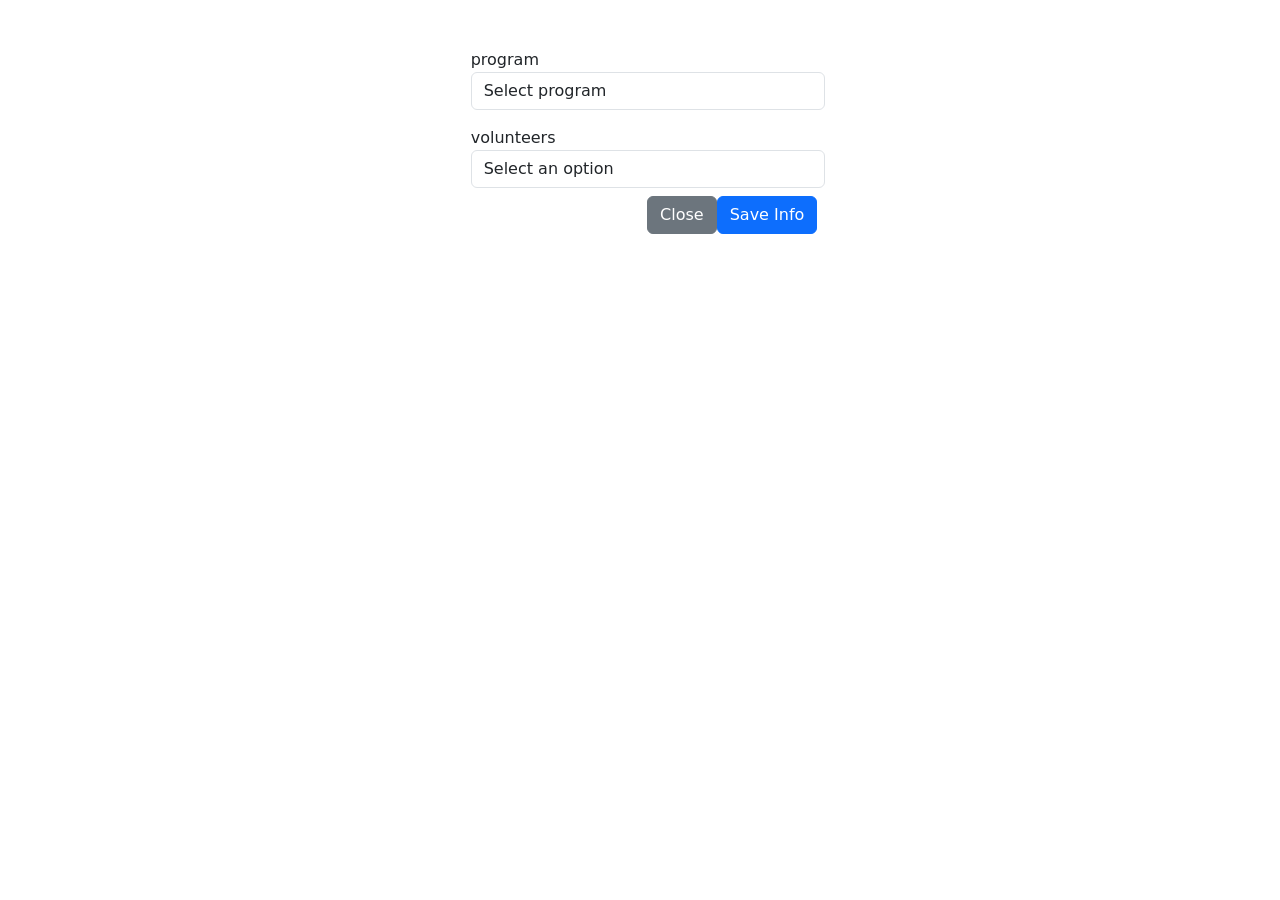
<file: SideScription/applay.html>
<!DOCTYPE html>
<html lang="en">
<head>
    <meta charset="UTF-8">
    <meta name="viewport" content="width=device-width, initial-scale=1.0">
    <title>applay</title>
    <link href="https://cdn.jsdelivr.net/npm/bootstrap@5.0.2/dist/css/bootstrap.min.css" rel="stylesheet" integrity="sha384-EVSTQN3/azprG1Anm3QDgpJLIm9Nao0Yz1ztcQTwFspd3yD65VohhpuuCOmLASjC" crossorigin="anonymous">
    <link rel="stylesheet" href="https://stackpath.bootstrapcdn.com/font-awesome/4.7.0/css/font-awesome.min.css">
</head>
<body>
    
    <div class="row">
        <div class="col-lg-4 m-auto p-4">
            <form id="applayform" class="p-3 apply">
                <input type="hidden" name="update_id" id="update_id">
                <div class="row">
                   
                    <div class="col-sm-12 m-2">
                        <div class="form-group">
                        <label for="">program</label>
        
                        <select name="program_id" id="program_id" class="form-control" required>
                        <!-- <option value="0">select program</option> -->
                        <option disabled selected value>Select program</option>
                        </select>
                        </div>
        
                    </div>
                    <div class="col-sm-12 m-2">
                        <div class="form-group">
                        <label for="">volunteers</label>
        
                        <select name="volunteers_id" id="volunteers_id" class="form-control" required>
                        <option disabled selected value>Select an option</option>
                        <!-- <option value="0">select volunteers</option> -->
                        </select>
                        </div>
        
                    </div>
                    
                </div>
                <div class="modal-footer">
                    <button type="button" class="btn btn-secondary " data-bs-dismiss="modal">Close</button>
                    <button type="submit"  name="insert" class="btn btn-primary">Save Info</button>
                  </div>
              </div>
              
             </form>
        </div>
    
</body>
</html>
</file>
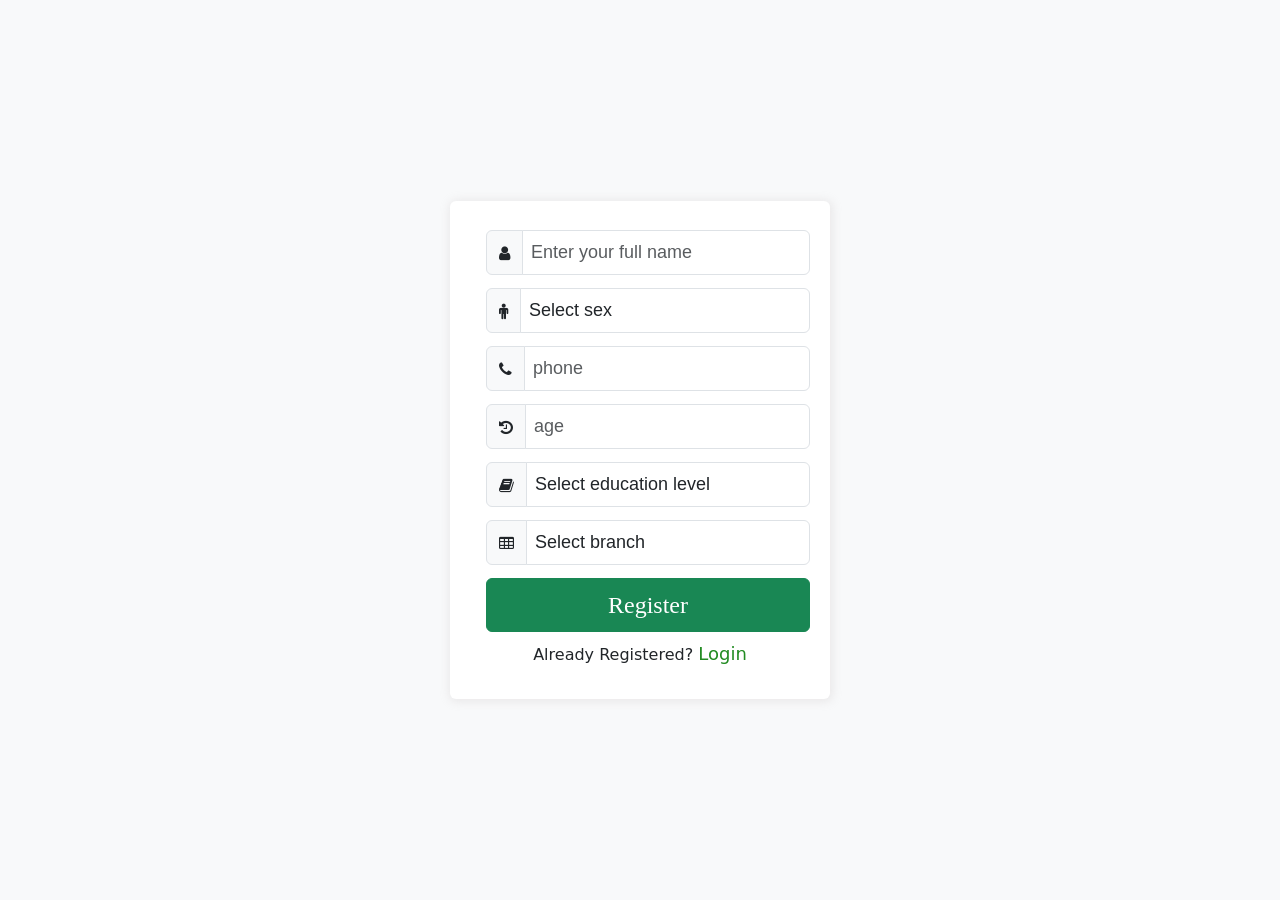
<file: SideScription/register.html>
<!DOCTYPE html>
<html lang="en">
<head>
    <meta charset="UTF-8">
    <meta name="viewport" content="width=device-width, initial-scale=1.0">
    <title>Sign Up</title>
    <link href="https://cdn.jsdelivr.net/npm/bootstrap@5.0.2/dist/css/bootstrap.min.css" rel="stylesheet" integrity="sha384-EVSTQN3/azprG1Anm3QDgpJLIm9Nao0Yz1ztcQTwFspd3yD65VohhpuuCOmLASjC" crossorigin="anonymous">
    <link rel="stylesheet" href="https://stackpath.bootstrapcdn.com/font-awesome/4.7.0/css/font-awesome.min.css">
    <style>
        .col-lg-4{
            border-radius: 6px;
            box-shadow: 1px 1px 10px 2px rgba(182, 170, 170, 0.2);
        }
        .input-group{ 
            /* box-shadow: 1px 1px 10px rgba(182, 170, 170, 0.2); */
            margin-top: 13px !important;
        }
        input, select{
            font-family: Verdana, Geneva, Tahoma, sans-serif !important;
            font-size: 18px !important;
            
        }
        body{
            height: 100vh;
            display: grid;
            place-items: center;
        }
        .btn{
            font-size: 24px !important;
            font-family: Georgia, 'Times New Roman', Times, serif;
            line-height: 1.5em;
            font-weight: 500;
        }
        .login{
            font-size: 18px;
            color: forestgreen;
            text-decoration: none;
        }
    </style>

</head>
<body class="bg-light">

    <div class="container">
        <div class="row">
            <div class="col-lg-4 bg-white m-auto">

                <form id="employeeform" class="p-3 needs-validation"novalidate>
                    <input type="hidden" name="update_id" id="update_id">

                    <div class="row">
                        <div class="col-sm-12">
                            <div class="input-group m-2">
                                <span class="input-group-text"><i class="fa fa-user"></i></span>
                            <input type="text" name="fullname" id="fullname" class="form-control p-2" placeholder="Enter your full name" required>

                            <!-- <div class="invalid-feedback ms-5">
                                Please your fulll name
                            </div> -->

                        </div>
                        <div class="col-sm-12">
                            <div class="input-group m-2">
                            <span class="input-group-text"><i class="fa fa-male"></i></span>
                            <select name="" id="sex" class="form-control p-2" required>
                            <option disabled selected value>Select sex</option>
                            <!-- <option value="">select sex</option> -->
                            <option value="male">male</option>
                            <option value="female">female</option> 
                           
                            </select>
                            </div>
            
                        </div>
            
                        <div class="col-sm-12">
                            <div class="input-group m-2">
                              <span class="input-group-text"><i class="fa fa-phone"></i></span>
                            <input type="number" name="phone" id="phone" class="form-control p-2" placeholder="phone" required>
                            </div>
            
                        </div>
            
            
                        <div class="col-sm-12">
                            <div class="input-group m-2">
                                <span class="input-group-text"><i class="fa fa-history"></i></span>
                            <input type="text" name="age" id="age" class="form-control p-2" placeholder="age" required>
                            </div>
            
                        </div>
            
              
                   
            
                        <div class="col-sm-12">
                            <div class="input-group m-2">
                                <span class="input-group-text"><i class="fa fa-book"></i></span>
                            <select name="education" id="education" class="form-control p-2" required>
                            <option disabled selected value>Select education level</option>
                            <!-- <option value="secondery">select education level</option> -->
                            <option value="secondery">secondery</option>
                            <option value="primery">primery</option>
                            <option value="university">university</option>
                            </select>
                            </div>
            
                        </div>
            
                      
            
                        
                        <div class="col-sm-12">
                            <div class="input-group m-2">
                                <span class="input-group-text"><i class="fa fa-table"></i></span>
                                <select name="branch_id" id="branch_id" class="form-control  p-2" required>
                                <option disabled selected value>Select branch</option>
                                <!-- <option value="0">select branch</option> -->
                                </select>
                                </div>
            
                        </div>
                        <div class="col-sm-12">
                            <div class="input-group m-2 d-grid">
                                <button type="submit"  name="insert" class="btn btn-success p-2">Register</button>                              
                            </div>
                            <p class="text-center">Already Registered? <a href="login.html" class="login">Login</a></p>
            
                        </div>
                        

                        
                        </div>

                </form>

            </div>
        </div>
      
    </div>
    
    <script src="https://cdn.jsdelivr.net/npm/bootstrap@5.0.2/dist/js/bootstrap.bundle.min.js" integrity="sha384-MrcW6ZMFYlzcLA8Nl+NtUVF0sA7MsXsP1UyJoMp4YLEuNSfAP+JcXn/tWtIaxVXM" crossorigin="anonymous"></script>
    <script>
        // Example starter JavaScript for disabling form submissions if there are invalid fields
(function () {
  'use strict'

  // Fetch all the forms we want to apply custom Bootstrap validation styles to
  var forms = document.querySelectorAll('.needs-validation')

  // Loop over them and prevent submission
  Array.prototype.slice.call(forms)
    .forEach(function (form) {
      form.addEventListener('submit', function (event) {
        if (!form.checkValidity()) {
          event.preventDefault()
          event.stopPropagation()
        }

        form.classList.add('was-validated')
      }, false)
    })
})()
    </script>
</body>
</html>
</file>
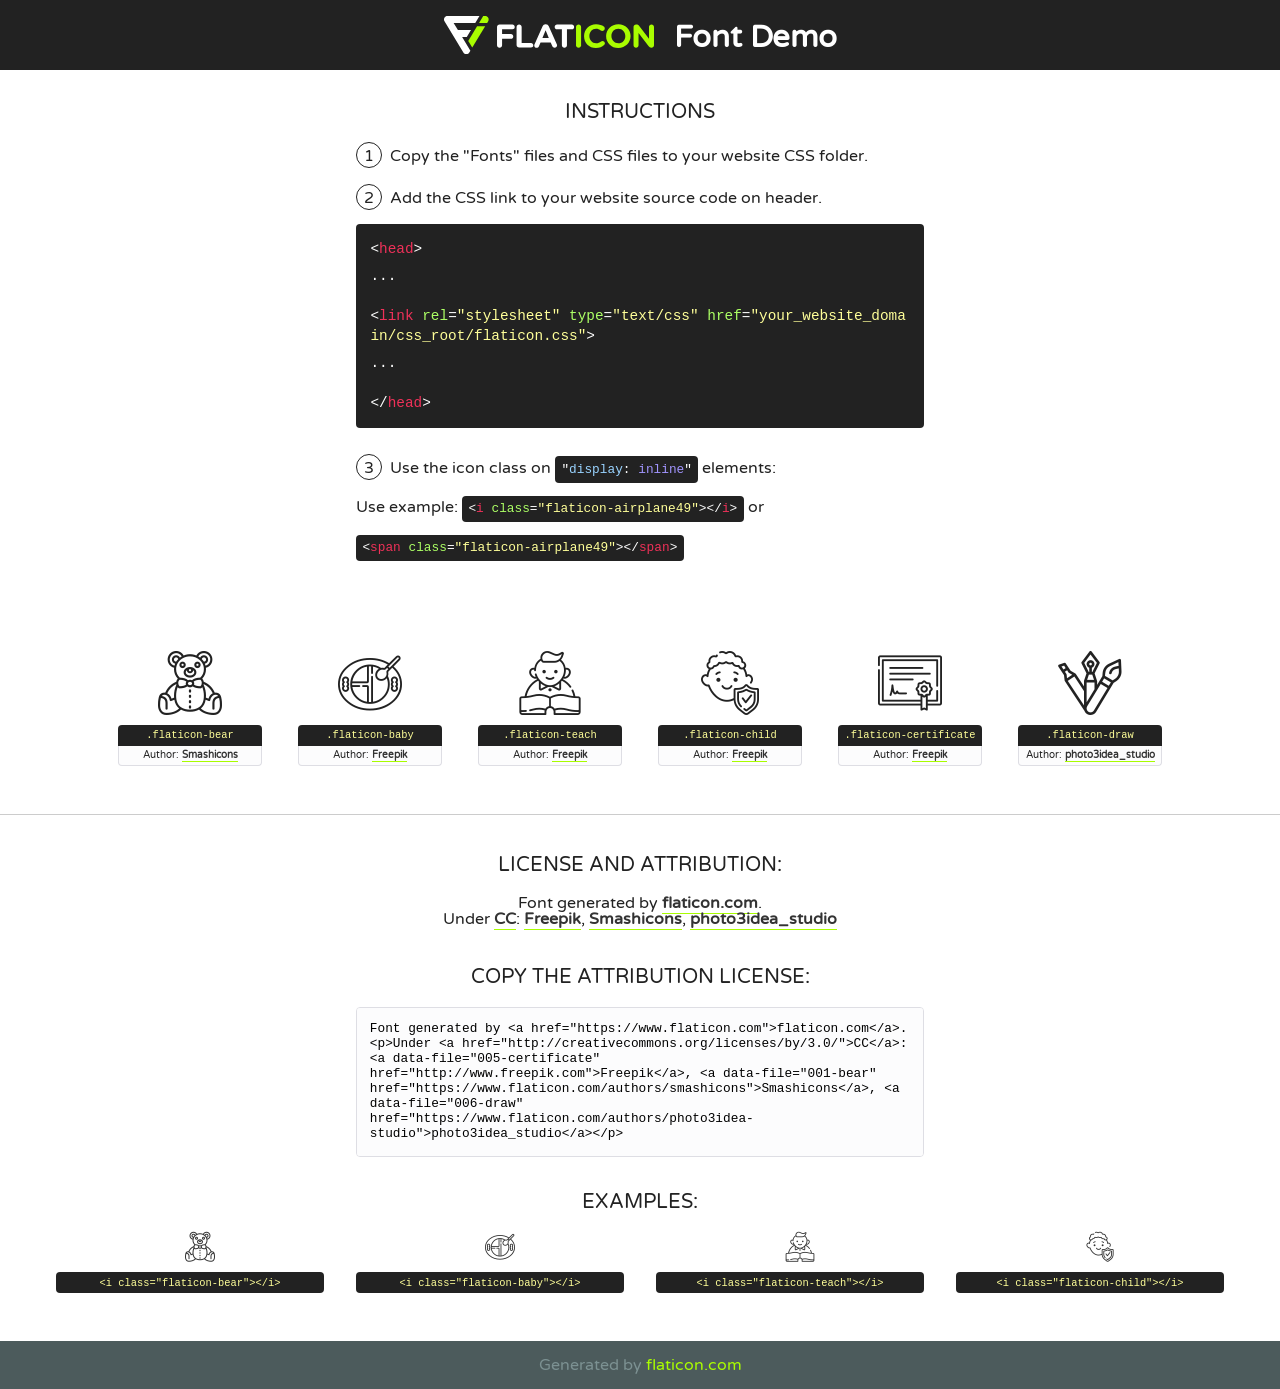
<file: Website/fonts/flaticon/font/flaticon.html>
<!DOCTYPE html>
<!--
  Flaticon icon font: Flaticon
  Creation date: 22/06/2020 05:16
-->
<html>
<!DOCTYPE html>
<html>

<head>
    <title>Flaticon WebFont</title>
    <link href="http://fonts.googleapis.com/css?family=Varela+Round" rel="stylesheet" type="text/css" />
    <link rel="stylesheet" type="text/css" href="flaticon.css">
    <meta charset="UTF-8">
    <style>
    html, body, div, span, applet, object, iframe,
    h1, h2, h3, h4, h5, h6, p, blockquote, pre,
    a, abbr, acronym, address, big, cite, code,
    del, dfn, em, img, ins, kbd, q, s, samp,
    small, strike, strong, sub, sup, tt, var,
    b, u, i, center,
    dl, dt, dd, ol, ul, li,
    fieldset, form, label, legend,
    table, caption, tbody, tfoot, thead, tr, th, td,
    article, aside, canvas, details, embed, 
    figure, figcaption, footer, header, hgroup, 
    menu, nav, output, ruby, section, summary,
    time, mark, audio, video {
        margin: 0;
        padding: 0;
        border: 0;
        font-size: 100%;
        font: inherit;
        vertical-align: baseline;
    }
    /* HTML5 display-role reset for older browsers */
    article, aside, details, figcaption, figure, 
    footer, header, hgroup, menu, nav, section {
        display: block;
    }
    body {
        line-height: 1;
    }
    ol, ul {
        list-style: none;
    }
    blockquote, q {
        quotes: none;
    }
    blockquote:before, blockquote:after,
    q:before, q:after {
        content: '';
        content: none;
    }
    table {
        border-collapse: collapse;
        border-spacing: 0;
    }
    body {
        font-family: 'Varela Round', Helvetica, Arial, sans-serif;
        font-size: 16px;
        color: #222;
    }
    a {
        color: #333;
        border-bottom: 1px solid #a9fd00;
        font-weight: bold;
        text-decoration: none;
    }
    * {
        -moz-box-sizing: border-box;
        -webkit-box-sizing: border-box;
        box-sizing: border-box;
        margin: 0;
        padding: 0;
    }
    [class^="flaticon-"]:before, [class*=" flaticon-"]:before, [class^="flaticon-"]:after, [class*=" flaticon-"]:after {
        font-family: Flaticon;
        font-size: 30px;
        font-style: normal;
        margin-left: 20px;
        color: #333;
    }
    .wrapper {
        max-width: 600px;
        margin: auto;
        padding: 0 1em;
    }
    .title {
        font-size: 1.25em;
        text-align: center;
        margin-bottom: 1em;
        text-transform: uppercase;
    }
    header {
        text-align: center;
        background-color: #222;
        color: #fff;
        padding: 1em;
    }
    header .logo {
        width: 210px;
        height: 38px;
        display: inline-block;
        vertical-align: middle;
        margin-right: 1em;
        border: none;
    }
    header strong {
        font-size: 1.95em;
        font-weight: bold;
        vertical-align: middle;
        margin-top: 5px;
        display: inline-block;
    }
    .demo {
        margin: 2em auto;
        line-height: 1.25em;
    }
    .demo ul li {
        margin-bottom: 1em;
    }
    .demo ul li .num {
        color: #222;
        border-radius: 20px;
        display: inline-block;
        width: 26px;
        padding: 3px;
        height: 26px;
        text-align: center;
        margin-right: 0.5em;
        border: 1px solid #222;
    }
    .demo ul li code {
        background-color: #222;
        border-radius: 4px;
        padding: 0.25em 0.5em;
        display: inline-block;
        color: #fff;
        font-family: Consolas,Monaco,Lucida Console,Liberation Mono,DejaVu Sans Mono,Bitstream Vera Sans Mono,Courier New, monospace;
        font-weight: lighter;
        margin-top: 1em;
        font-size: 0.8em;
        word-break: break-all;
    }
    .demo ul li code.big {
        padding: 1em;
        font-size: 0.9em;
    }
    .demo ul li code .red {
        color: #EF3159;
    }
    .demo ul li code .green {
        color: #ACFF65;
    }
    .demo ul li code .yellow {
        color: #FFFF99;
    }
    .demo ul li code .blue {
        color: #99D3FF;
    }
    .demo ul li code .purple {
        color: #A295FF;
    }
    .demo ul li code .dots {
        margin-top: 0.5em;
        display: block;
    }
    #glyphs {
        border-bottom: 1px solid #ccc;
        padding: 2em 0;
        text-align: center;
    }
    .glyph {
        display: inline-block;
        width: 9em;
        margin: 1em;
        text-align: center;
        vertical-align: top;
        background: #FFF;
    }
    .glyph .glyph-icon {
        padding: 10px;
        display: block;
        font-family:"Flaticon";
        font-size: 64px;
        line-height: 1;
    }
    .glyph .glyph-icon:before {
        font-size: 64px;
        color: #222;
        margin-left: 0;
    }
    .class-name {
        font-size: 0.65em;
        background-color: #222;
        color: #fff;
        border-radius: 4px 4px 0 0;
        padding: 0.5em;
        color: #FFFF99;
        font-family: Consolas,Monaco,Lucida Console,Liberation Mono,DejaVu Sans Mono,Bitstream Vera Sans Mono,Courier New, monospace;
    }
    .author-name {
        font-size: 0.6em;
        background-color: #fcfcfd;
        border: 1px solid #DEDEE4;
        border-top: 0;
        border-radius: 0 0 4px 4px;
        padding: 0.5em;
    }
    .class-name:last-child {
        font-size: 10px;
        color:#888;
    }
    .class-name:last-child a {
        font-size: 10px;
        color:#555;
    }
    .class-name:last-child a:hover {
        color:#a9fd00;
    }
    .glyph > input {
        display: block;
        width: 100px;
        margin: 5px auto;
        text-align: center;
        font-size: 12px;
        cursor: text;
    }
    .glyph > input.icon-input {
        font-family:"Flaticon";
        font-size: 16px;
        margin-bottom: 10px;
    }
    .attribution .title {
        margin-top: 2em;
    }
    .attribution textarea {
        background-color: #fcfcfd;
        padding: 1em;
        border: none;
        box-shadow: none;
        border: 1px solid #DEDEE4;
        border-radius: 4px;
        resize: none;
        width: 100%;
        height: 150px;
        font-size: 0.8em;
        font-family: Consolas,Monaco,Lucida Console,Liberation Mono,DejaVu Sans Mono,Bitstream Vera Sans Mono,Courier New, monospace;
        -webkit-appearance: none;
    }
    .iconsuse {
        margin: 2em auto;
        text-align: center;
        max-width: 1200px;
    }
    .iconsuse:after {
        content: '';
        display: table;
        clear: both;
    }
    .iconsuse .image {
        float: left;
        width: 25%;
        padding: 0 1em;
    }
    .iconsuse .image p {
        margin-bottom: 1em;
    }
    .iconsuse .image span {
        display: block;
        font-size: 0.65em;
        background-color: #222;
        color: #fff;
        border-radius: 4px;
        padding: 0.5em;
        color: #FFFF99;
        margin-top: 1em;
        font-family: Consolas,Monaco,Lucida Console,Liberation Mono,DejaVu Sans Mono,Bitstream Vera Sans Mono,Courier New, monospace;
    }
    #footer {
        text-align: center;
        background-color: #4C5B5C;
        color: #7c9192;
        padding: 1em;
    }
    #footer a {
        border: none;
        color: #a9fd00;
        font-weight: normal;
    }
    @media (max-width: 960px) {
        .iconsuse .image {
            width: 50%;
        }
    }
    @media (max-width: 560px) {
        .iconsuse .image {
            width: 100%;
        }
    }
    </style>
</head>

<body class="characters-off">

    <header>
        <a href="https://www.flaticon.com" target="_blank" class="logo">
            <svg version="1.1" xmlns="http://www.w3.org/2000/svg" xmlns:xlink="http://www.w3.org/1999/xlink" xmlns:a="http://ns.adobe.com/AdobeSVGViewerExtensions/3.0/" viewBox="0 0 560.875 102.036" enable-background="new 0 0 560.875 102.036" xml:space="preserve">
                <defs>
                </defs>
                <g>
                    <g class="letters">
                        <path fill="#ffffff" d="M141.596,29.675c0-3.777,2.985-6.767,6.764-6.767h34.438c3.426,0,6.15,2.728,6.15,6.15
                        c0,3.43-2.724,6.149-6.15,6.149h-27.674v13.091h23.719c3.429,0,6.151,2.724,6.151,6.15c0,3.43-2.723,6.149-6.151,6.149h-23.719
                        v17.574c0,3.773-2.986,6.761-6.764,6.761c-3.779,0-6.764-2.989-6.764-6.761V29.675z"></path>
                        <path fill="#ffffff" d="M193.844,29.149c0-3.781,2.985-6.767,6.764-6.767c3.776,0,6.763,2.985,6.763,6.767v42.957h25.039
                        c3.426,0,6.149,2.726,6.149,6.153c0,3.425-2.723,6.15-6.149,6.15h-31.802c-3.779,0-6.764-2.986-6.764-6.768V29.149z"></path>
                        <path fill="#ffffff" d="M241.891,75.71l21.438-48.407c1.492-3.341,4.215-5.357,7.906-5.357h0.792
                        c3.686,0,6.323,2.017,7.815,5.357l21.439,48.407c0.436,0.967,0.701,1.845,0.701,2.723c0,3.602-2.809,6.501-6.414,6.501
                        c-3.161,0-5.269-1.845-6.499-4.655l-4.132-9.661h-27.059l-4.301,10.102c-1.144,2.631-3.426,4.214-6.237,4.214
                        c-3.517,0-6.24-2.81-6.24-6.325C241.1,77.64,241.451,76.677,241.891,75.71z M279.932,58.666l-8.521-20.297l-8.526,20.297H279.932
                        z"></path>
                        <path fill="#ffffff" d="M314.864,35.387H301.86c-3.429,0-6.239-2.813-6.239-6.238c0-3.429,2.811-6.24,6.239-6.24h39.533
                        c3.426,0,6.237,2.811,6.237,6.24c0,3.425-2.811,6.238-6.237,6.238h-13.001v42.785c0,3.773-2.99,6.761-6.764,6.761
                        c-3.779,0-6.764-2.989-6.764-6.761V35.387z"></path>
                        <path fill="#A9FD00" d="M352.615,29.149c0-3.781,2.985-6.767,6.767-6.767c3.774,0,6.761,2.985,6.761,6.767v49.024
                        c0,3.773-2.987,6.761-6.761,6.761c-3.781,0-6.767-2.989-6.767-6.761V29.149z"></path>
                        <path fill="#A9FD00" d="M374.132,53.836v-0.179c0-17.481,13.178-31.801,32.065-31.801c9.22,0,15.459,2.458,20.557,6.238
                        c1.402,1.054,2.637,2.985,2.637,5.357c0,3.692-2.985,6.59-6.681,6.59c-1.845,0-3.071-0.702-4.044-1.319
                        c-3.776-2.813-7.729-4.393-12.562-4.393c-10.364,0-17.831,8.611-17.831,19.154v0.173c0,10.542,7.291,19.329,17.831,19.329
                        c5.715,0,9.492-1.756,13.359-4.834c1.049-0.874,2.458-1.491,4.039-1.491c3.429,0,6.325,2.813,6.325,6.236
                        c0,2.106-1.056,3.78-2.282,4.834c-5.539,4.834-12.036,7.733-21.878,7.733C387.572,85.464,374.132,71.493,374.132,53.836z"></path>
                        <path fill="#A9FD00" d="M433.009,53.836v-0.179c0-17.481,13.79-31.801,32.766-31.801c18.981,0,32.592,14.143,32.592,31.628v0.173
                        c0,17.483-13.785,31.807-32.769,31.807C446.625,85.464,433.009,71.32,433.009,53.836z M484.224,53.836v-0.179
                        c0-10.539-7.725-19.326-18.626-19.326c-10.893,0-18.449,8.611-18.449,19.154v0.173c0,10.542,7.73,19.329,18.626,19.329
                        C476.676,72.986,484.224,64.378,484.224,53.836z"></path>
                        <path fill="#A9FD00" d="M506.233,29.321c0-3.774,2.99-6.763,6.767-6.763h1.401c3.252,0,5.183,1.583,7.029,3.953l26.093,34.265
                        V29.059c0-3.692,2.99-6.677,6.681-6.677c3.683,0,6.671,2.985,6.671,6.677v48.934c0,3.78-2.987,6.765-6.764,6.765h-0.436
                        c-3.257,0-5.188-1.581-7.034-3.953l-27.056-35.492v32.944c0,3.687-2.985,6.676-6.678,6.676c-3.683,0-6.673-2.989-6.673-6.676
                        V29.321z"></path>
                    </g>
                    <g class="insignia">
                        <path fill="#ffffff" d="M48.372,56.137h12.517l11.156-18.537H37.186L25.688,18.539h57.825L94.668,0H9.271
                        C5.925,0,2.842,1.801,1.198,4.716c-1.644,2.907-1.593,6.482,0.134,9.343l50.38,83.501c1.678,2.781,4.689,4.476,7.938,4.476
                        c3.246,0,6.257-1.695,7.935-4.476l2.898-4.804L48.372,56.137z"></path>
                        <g class="i">
                            <path fill="#A9FD00" d="M93.575,18.539h0.031v0.004l21.652,0.004l2.705-4.488c1.727-2.861,1.778-6.436,0.133-9.343
                            C116.454,1.801,113.371,0,110.026,0h-5.294L93.575,18.539z"></path>
                            <polygon fill="#A9FD00" points="88.291,27.356 64.725,66.486 75.519,84.404 109.942,27.356"></polygon>
                        </g>
                    </g>
                </g>
            </svg>
        </a>
        <strong>Font Demo</strong>
    </header>


    <section class="demo wrapper">

        <p class="title">Instructions</p>

        <ul>
            <li>
                <span class="num">1</span>Copy the "Fonts" files and CSS files to your website CSS folder.
            </li>
            <li>
                <span class="num">2</span>Add the CSS link to your website source code on header.
                <code class="big">
                    &lt;<span class="red">head</span>&gt;
                    <br/><span class="dots">...</span>
                    <br/>&lt;<span class="red">link</span> <span class="green">rel</span>=<span class="yellow">"stylesheet"</span> <span class="green">type</span>=<span class="yellow">"text/css"</span> <span class="green">href</span>=<span class="yellow">"your_website_domain/css_root/flaticon.css"</span>&gt;
                    <br/><span class="dots">...</span>
                    <br/>&lt;/<span class="red">head</span>&gt;
                </code>
            </li>

            <li>
                <p>
                    <span class="num">3</span>Use the icon class on <code>"<span class="blue">display</span>:<span class="purple"> inline</span>"</code> elements:
                    <br />
                    Use example: <code>&lt;<span class="red">i</span> <span class="green">class</span>=<span class="yellow">&quot;flaticon-airplane49&quot;</span>&gt;&lt;/<span class="red">i</span>&gt;</code> or <code>&lt;<span class="red">span</span> <span class="green">class</span>=<span class="yellow">&quot;flaticon-airplane49&quot;</span>&gt;&lt;/<span class="red">span</span>&gt;</code>
            </li>
        </ul>

    </section>




   <section id="glyphs">          
    
      
        <div class="glyph"><div class="glyph-icon flaticon-bear"></div>
            <div class="class-name">.flaticon-bear</div>
            <div class="author-name">Author: <a data-file="001-bear" href="https://www.flaticon.com/authors/smashicons">Smashicons</a> </div> 
        </div>        
        
        <div class="glyph"><div class="glyph-icon flaticon-baby"></div>
            <div class="class-name">.flaticon-baby</div>
            <div class="author-name">Author: <a data-file="002-baby" href="http://www.freepik.com">Freepik</a> </div> 
        </div>        
        
        <div class="glyph"><div class="glyph-icon flaticon-teach"></div>
            <div class="class-name">.flaticon-teach</div>
            <div class="author-name">Author: <a data-file="003-teach" href="http://www.freepik.com">Freepik</a> </div> 
        </div>        
        
        <div class="glyph"><div class="glyph-icon flaticon-child"></div>
            <div class="class-name">.flaticon-child</div>
            <div class="author-name">Author: <a data-file="004-child" href="http://www.freepik.com">Freepik</a> </div> 
        </div>        
        
        <div class="glyph"><div class="glyph-icon flaticon-certificate"></div>
            <div class="class-name">.flaticon-certificate</div>
            <div class="author-name">Author: <a data-file="005-certificate" href="http://www.freepik.com">Freepik</a> </div> 
        </div>        
        
        <div class="glyph"><div class="glyph-icon flaticon-draw"></div>
            <div class="class-name">.flaticon-draw</div>
            <div class="author-name">Author: <a data-file="006-draw" href="https://www.flaticon.com/authors/photo3idea-studio">photo3idea_studio</a> </div> 
        </div>        
        

    </section>



    <section class="attribution wrapper"   style="text-align:center;">

      <div class="title">License and attribution:</div><div class="attrDiv">Font generated by <a href="https://www.flaticon.com">flaticon.com</a>. <div><p>Under <a href="http://creativecommons.org/licenses/by/3.0/">CC</a>: <a data-file="005-certificate" href="http://www.freepik.com">Freepik</a>, <a data-file="001-bear" href="https://www.flaticon.com/authors/smashicons">Smashicons</a>, <a data-file="006-draw" href="https://www.flaticon.com/authors/photo3idea-studio">photo3idea_studio</a></p>  </div>
      </div>
      <div class="title">Copy the Attribution License:</div>

    <textarea onclick="this.focus();this.select();">Font generated by &lt;a href=&quot;https://www.flaticon.com&quot;&gt;flaticon.com&lt;/a&gt;. <p>Under <a href="http://creativecommons.org/licenses/by/3.0/">CC</a>: <a data-file="005-certificate" href="http://www.freepik.com">Freepik</a>, <a data-file="001-bear" href="https://www.flaticon.com/authors/smashicons">Smashicons</a>, <a data-file="006-draw" href="https://www.flaticon.com/authors/photo3idea-studio">photo3idea_studio</a></p>  
     </textarea>

    </section>

    <section class="iconsuse">

          <div class="title">Examples:</div>            
             
            <div class="image">
                <p>
                    <i class="glyph-icon flaticon-bear"></i> 
                    <span>&lt;i class=&quot;flaticon-bear&quot;&gt;&lt;/i&gt;</span>
                </p>
            </div>
            
            <div class="image">
                <p>
                    <i class="glyph-icon flaticon-baby"></i> 
                    <span>&lt;i class=&quot;flaticon-baby&quot;&gt;&lt;/i&gt;</span>
                </p>
            </div>
            
            <div class="image">
                <p>
                    <i class="glyph-icon flaticon-teach"></i> 
                    <span>&lt;i class=&quot;flaticon-teach&quot;&gt;&lt;/i&gt;</span>
                </p>
            </div>
            
            <div class="image">
                <p>
                    <i class="glyph-icon flaticon-child"></i> 
                    <span>&lt;i class=&quot;flaticon-child&quot;&gt;&lt;/i&gt;</span>
                </p>
            </div>
                       
        </div>
                            
    </section>

<div id="footer">
    <div>Generated by <a href="https://www.flaticon.com">flaticon.com</a>
    </div>
</div>



</body>
</html>
</file>
<file: Website/fonts/flaticon/font/flaticon.css>
/*
  	Flaticon icon font: Flaticon
  	Creation date: 22/06/2020 05:16
  	*/

@font-face {
  font-family: "Flaticon";
  src: url("./Flaticon.eot");
  src: url("./Flaticon.eot?#iefix") format("embedded-opentype"),
       url("./Flaticon.woff2") format("woff2"),
       url("./Flaticon.woff") format("woff"),
       url("./Flaticon.ttf") format("truetype"),
       url("./Flaticon.svg#Flaticon") format("svg");
  font-weight: normal;
  font-style: normal;
}

@media screen and (-webkit-min-device-pixel-ratio:0) {
  @font-face {
    font-family: "Flaticon";
    src: url("./Flaticon.svg#Flaticon") format("svg");
  }
}

[class^="flaticon-"]:before, [class*=" flaticon-"]:before,
[class^="flaticon-"]:after, [class*=" flaticon-"]:after {   
  font-family: Flaticon;
        speak: none;
  font-style: normal;
  font-weight: normal;
  font-variant: normal;
  text-transform: none;
  line-height: 1;

  /* Better Font Rendering =========== */
  -webkit-font-smoothing: antialiased;
  -moz-osx-font-smoothing: grayscale;
}

.flaticon-bear:before { content: "\f100"; }
.flaticon-baby:before { content: "\f101"; }
.flaticon-teach:before { content: "\f102"; }
.flaticon-child:before { content: "\f103"; }
.flaticon-certificate:before { content: "\f104"; }
.flaticon-draw:before { content: "\f105"; }
</file>
